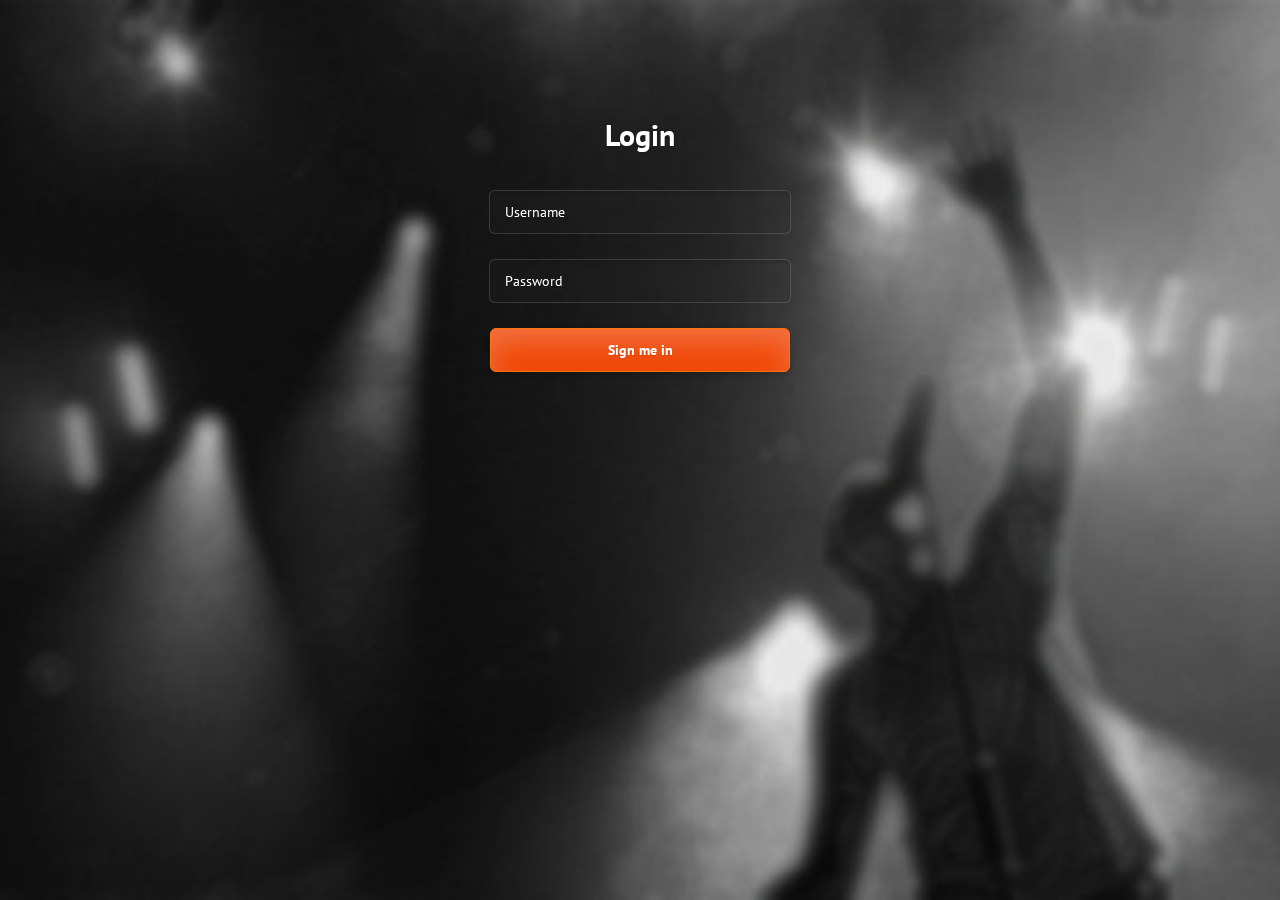
<file: index.html>
<!DOCTYPE html>
<html lang="en" class="no-js">

    <head>

        <meta charset="utf-8">
        <title>Fullscreen Login</title>
        <meta name="viewport" content="width=device-width, initial-scale=1.0">
        <meta name="description" content="">
        <meta name="author" content="">

        <!-- CSS -->
        <link rel='stylesheet' href='http://fonts.googleapis.com/css?family=PT+Sans:400,700'>
        <link rel="stylesheet" href="assets/css/reset.css">
        <link rel="stylesheet" href="assets/css/supersized.css">
        <link rel="stylesheet" href="assets/css/style.css">

        <!-- HTML5 shim, for IE6-8 support of HTML5 elements -->
        <!--[if lt IE 9]>
            <script src="http://html5shim.googlecode.com/svn/trunk/html5.js"></script>
        <![endif]-->

    </head>

    <body>

        <div class="page-container">
            <h1>Login</h1>
            <form action="" method="post">
                <input type="text" name="username" class="username" placeholder="Username">
                <input type="password" name="password" class="password" placeholder="Password">
                <button type="submit">Sign me in</button>
                <div class="error"><span>+</span></div>
            </form>
        </div>

        <!-- Javascript -->
        <script src="assets/js/jquery-1.8.2.min.js"></script>
        <script src="assets/js/supersized.3.2.7.min.js"></script>
        <script src="assets/js/supersized-init.js"></script>
        <script src="assets/js/scripts.js"></script>

    </body>

</html>
</file>
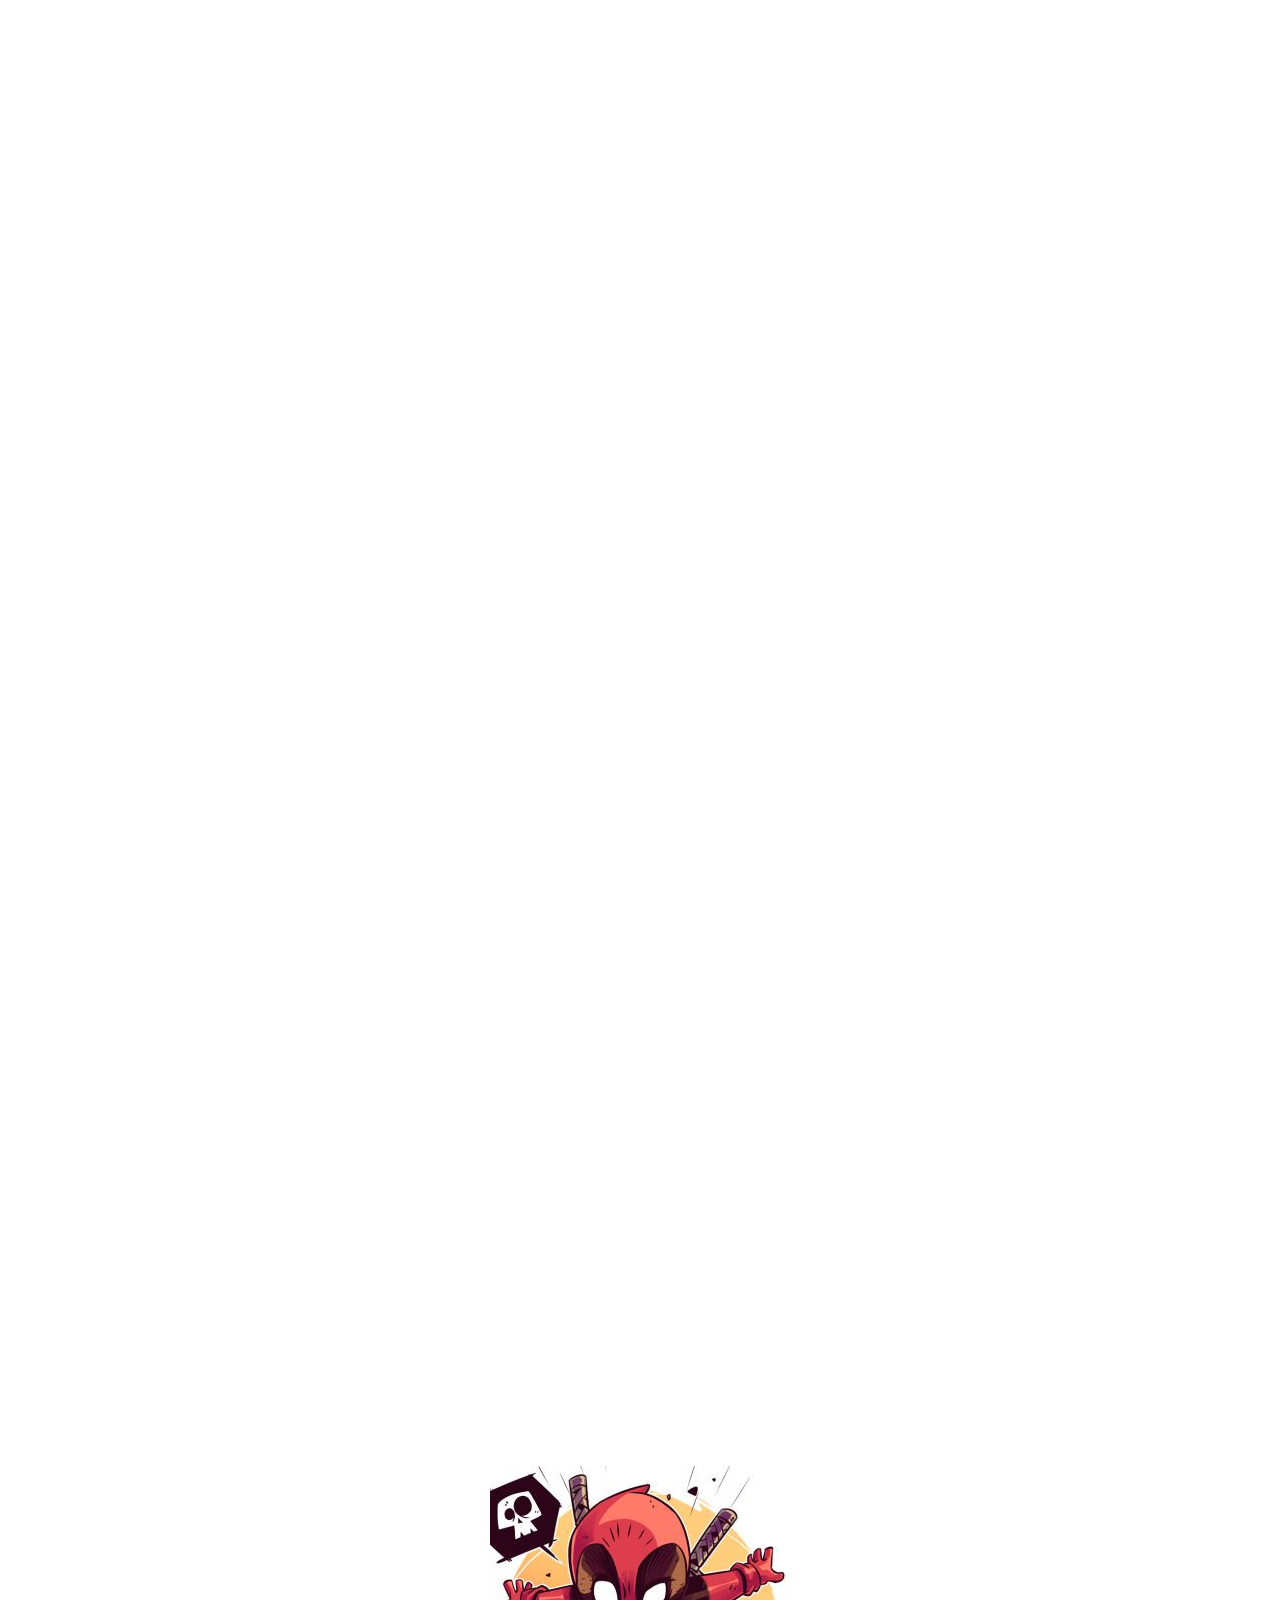
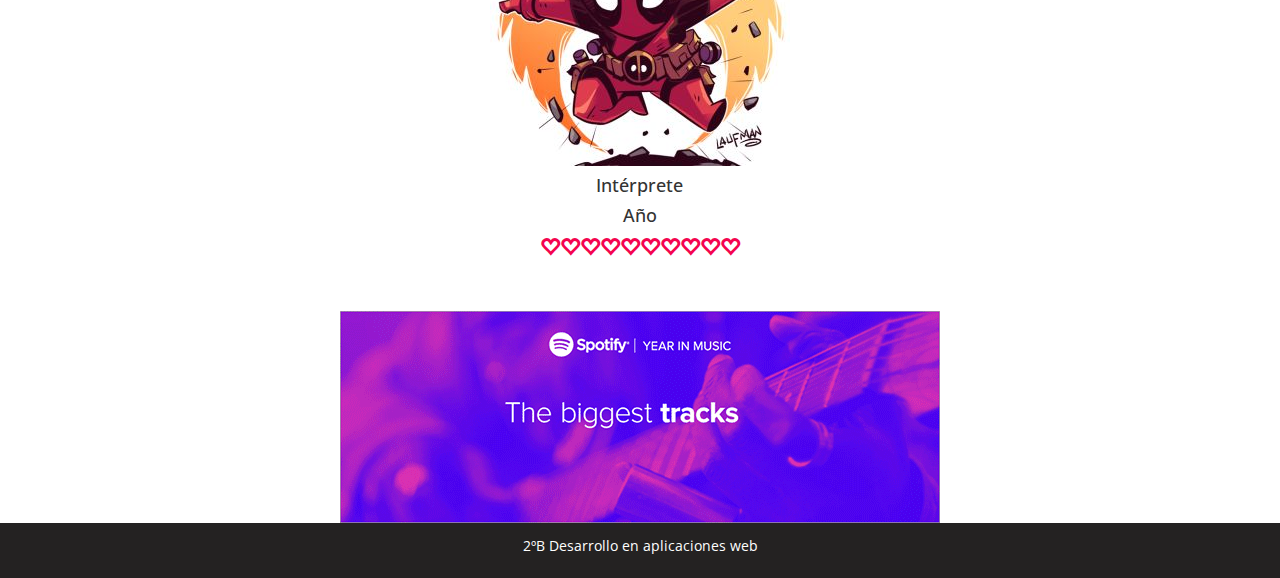
<file: index/index.html>
﻿<!DOCTYPE html>
<html lang="en">
<head>
    <link rel="shortcut icon" href="assets/img/star.ico">
    <meta charset="utf-8" />
    <meta name="viewport" content="width=device-width, initial-scale=1, maximum-scale=1" />
    <meta name="description" content="" />
    <meta name="author" content="" />
    <!--[if IE]>
        <meta http-equiv="X-UA-Compatible" content="IE=edge,chrome=1">
        <![endif]-->
    <title>DiscoStar</title>
    <!--  Bootstrap Style -->
    <link href="assets/css/bootstrap.css" rel="stylesheet" />
    <!--  Font-Awesome Style -->
    <link href="assets/css/font-awesome.min.css" rel="stylesheet" />
    <!--  Animation Style -->
    <link href="assets/css/animate.css" rel="stylesheet" />
    <!--  Pretty Photo Style -->
    <link href="assets/css/prettyPhoto.css" rel="stylesheet" />
    <!--  Google Font Style -->
    <link href='http://fonts.googleapis.com/css?family=Open+Sans' rel='stylesheet' type='text/css' />
    <!--  Custom Style -->
    <link href="assets/css/style.css" rel="stylesheet" />
    <!-- HTML5 shim and Respond.js IE8 support of HTML5 elements and media queries -->
    <!--[if lt IE 9]>
      <script src="https://oss.maxcdn.com/libs/html5shiv/3.7.0/html5shiv.js"></script>
      <script src="https://oss.maxcdn.com/libs/respond.js/1.3.0/respond.min.js"></script>
    <![endif]-->
</head>
<body>
    <div id="pre-div">
        <div id="loader">
        </div>
    </div>
    <!--/. PRELOADER END -->
    <div class="navbar navbar-default navbar-fixed-top move-me ">
    
            
        <div class="container">
            <!--Menús desplegable-->
            <div class="navbar-header">
                
                <!--Navegación-->
                <button type="button" class="navbar-toggle" data-toggle="collapse" data-target=".navbar-collapse">
                    <span class="icon-bar"></span>
                    <span class="icon-bar"></span>
                    <span class="icon-bar"></span>
                </button>
            
            </div>
        </div>
            <!--Lista navegación-->
            <div class="navbar-collapse collapse move-me">
                <ul class="nav navbar-nav navbar-right">
                    <li >
                        <a href="#container">TOP 10</a>
                    </li>
                    <li >
                        <a href="#container2">BÚSQUEDA</a>
                    </li>
                    <li >
                        <a href="#contact">SALIR</a>
                    </li>
                </ul>
            </div>
    </div>

    <!--IMAGEN CABECERA-->
    <div id="port-folio" class="pad-top-botm" ></div>
    <!--./FIN IMAGEN CABECERA-->

    <!--TOP 10-->
    <!--Se crea un div para cada disco-->
    <div id="contact" >
        <div class="container">
            <div class="row text-center">
                <div class="col-lg-8 col-lg-offset-2 col-md-8 col-md-offset-2 col-sm-8 col-sm-offset-2">
                    <h3 data-wow-delay="0.3s" class="wow rollIn animated"><strong>Título de disco</strong></h3>
                </div>
            </div>
            <div class="row pad-top-botm">
                <div class="col-lg-8 col-lg-offset-2 col-md-8 col-md-offset-2 col-sm-8 col-sm-offset-2">
                    <div class="row text-center">
                        <div class="col-lg-8 col-lg-offset-2 col-md-8 col-md-offset-2 col-sm-8 col-sm-offset-2">
                            
                            <img src="assets/img/prueba.jpg">
                            <h4>Intérprete</h4>
                            <h4>Año</h4>
                            <div class="corrazones">
                                <div id="hearts" class="starrr"></div>
                            </div>
                        </div>
                    </div>
                </div>
            </div>
        </div>
    </div>
    <!--./FIN TOP 10-->
    
    <!--INICIO BÚSQUEDA-->
    <div id="contact" >
        <div class="container2">
            <div class="row text-center">
                <div class="col-lg-8 col-lg-offset-2 col-md-8 col-md-offset-2 col-sm-8 col-sm-offset-2">
                    <h2 data-wow-delay="0.3s" class="wow rollIn animated"><strong>¡Busca tu disco! </strong></h2>
                </div>
            </div>
            <div class="row pad-top-botm">
                <div class="col-lg-8 col-lg-offset-2 col-md-8 col-md-offset-2 col-sm-8 col-sm-offset-2">
                    <form>
                        <div class="form-group">
                            <input type="text" class="form-control wow rotateIn animated" data-wow-delay="0.5s" required="required" placeholder="Nombre del disco">
                        </div>
                        <div class="form-group">
                            <input type="text" class="form-control wow rotateIn animated" required="required" data-wow-delay="0.6s" placeholder="Intérprete">
                        </div>
                        <div class="form-group">
                            <input type="number" class="form-control wow rotateIn animated" required="required" data-wow-delay="0.6s" placeholder="Año">
                        </div>
                        <div class="form-group">
                            <button type="submit" class="btn btn-success btn-block btn-lg wow rotateIn animated " data-wow-delay="0.8s">Enviar</button>
                        </div>
                    </form>
                </div>
            </div>
        </div>
    </div>
    <!--./FIN BÚSQUEDA-->

    <!--RESULTADO BÚSQUEDA-->
    <div id="contact" >
        <div class="container">
            <div class="row text-center">
                <div class="col-lg-8 col-lg-offset-2 col-md-8 col-md-offset-2 col-sm-8 col-sm-offset-2">
                    <h3 data-wow-delay="0.3s" class="wow rollIn animated"><strong>Título de disco</strong></h3>
                </div>
            </div>
            <div class="row pad-top-botm">
                <div class="col-lg-8 col-lg-offset-2 col-md-8 col-md-offset-2 col-sm-8 col-sm-offset-2">
                    <div class="row text-center">
                        <div class="col-lg-8 col-lg-offset-2 col-md-8 col-md-offset-2 col-sm-8 col-sm-offset-2">
                            
                            <img src="assets/img/prueba.jpg">
                            <h4>Intérprete</h4>
                            <h4>Año</h4>
                            <div class="corrazones">
                                <div id="hearts" class="starrr"></div>
                            </div>
                        </div>
                    </div>
                </div>
            </div>
        </div>
    </div>

    <!--./FIN RESULTADO BÚSQUEDA-->

    <!--INICIO PUBLICIDAD-->
    <div class="row text-center">
        <div class="col-lg-8 col-lg-offset-2 col-md-8 col-md-offset-2 col-sm-8 col-sm-offset-2">
            <img class="spotify" src="assets/img/spotifygif.gif" usemap="#publi">
            <map name="publi">
                <area shape="RECT" coords="0, 0, 597,211" href="https://www.spotify.com/es/">
            </map>
        </div>
    </div>
    <!--./FIN PUBLICIDAD-->

    <!--INICIO PIE DE PÁGINA-->
    <div id="footser-end">
        <div class="container">
            <div class="row">
                <div class="col-lg-12 col-md-12">
                    <p>2ºB Desarrollo en aplicaciones web</p>
                </div>
            </div>
        </div>
    </div>
    <!--./FIN PIE DE PÁGINA-->

    <!--  Jquery Core Script -->
    <script src="assets/js/jquery-1.10.2.js"></script>
    <!--  Core Bootstrap Script -->
    <script src="assets/js/bootstrap.js"></script>
     <!--  WOW Script -->
    <script src="assets/js/wow.min.js"></script>
    <!--  Scrolling Script -->
    <script src="assets/js/jquery.easing.min.js"></script>
    <!--  PrettyPhoto Script -->
    <script src="assets/js/jquery.prettyPhoto.js"></script>
    <!--  Custom Scripts -->
    <script src="assets/js/custom.js"></script>
</body>
</html>
</file>
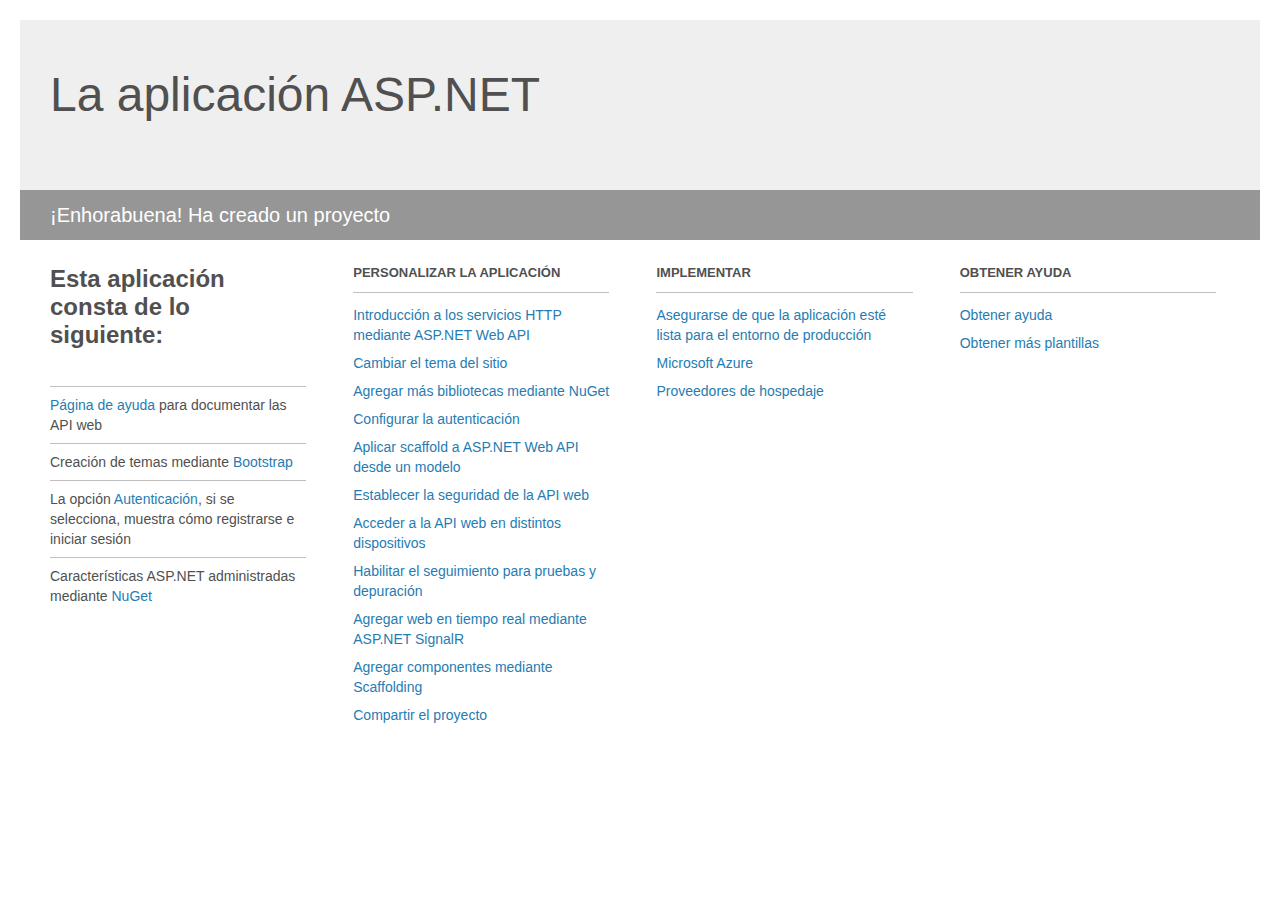
<file: DiscoStar.WebApi/Project_Readme.html>
﻿<!DOCTYPE html>
<html lang="en">
<head>
<meta http-equiv="Content-Type" content="text/html; charset=utf-8"/>
    <meta charset="utf-8" />
    <title>La aplicación ASP.NET</title>
    <style>
        body {
            background: #fff;
            color: #505050;
            font: 14px 'Segoe UI', tahoma, arial, helvetica, sans-serif;
            margin: 20px;
            padding: 0;
        }

        #header {
            background: #efefef;
            padding: 0;
        }

        h1 {
            font-size: 48px;
            font-weight: normal;
            margin: 0;
            padding: 0 30px;
            line-height: 150px;
        }

        p {
            font-size: 20px;
            color: #fff;
            background: #969696;
            padding: 0 30px;
            line-height: 50px;
        }

        #main {
            padding: 5px 30px;
        }

        .section {
            width: 21.7%;
            float: left;
            margin: 0 0 0 4%;
        }

            .section h2 {
                font-size: 13px;
                text-transform: uppercase;
                margin: 0;
                border-bottom: 1px solid silver;
                padding-bottom: 12px;
                margin-bottom: 8px;
            }

            .section.first {
                margin-left: 0;
            }

                .section.first h2 {
                    font-size: 24px;
                    text-transform: none;
                    margin-bottom: 25px;
                    border: none;
                }

                .section.first li {
                    border-top: 1px solid silver;
                    padding: 8px 0;
                }

            .section.last {
                margin-right: 0;
            }

        ul {
            list-style: none;
            padding: 0;
            margin: 0;
            line-height: 20px;
        }

        li {
            padding: 4px 0;
        }

        a {
            color: #267cb2;
            text-decoration: none;
        }

            a:hover {
                text-decoration: underline;
            }
    </style>
</head>
<body>

    <div id="header">
        <h1>La aplicación ASP.NET</h1>
        <p>¡Enhorabuena! Ha creado un proyecto</p>
    </div>

    <div id="main">
        <div class="section first">
            <h2>Esta aplicación consta de lo siguiente:</h2>
            <ul>
                <li><a href="http://go.microsoft.com/fwlink/?LinkID=615543">Página de ayuda</a> para documentar las API web</li>
                <li>Creación de temas mediante <a href="http://go.microsoft.com/fwlink/?LinkID=615519">Bootstrap</a></li>
                <li>La opción <a href="http://go.microsoft.com/fwlink/?LinkID=320957">Autenticación</a>, si se selecciona, muestra cómo registrarse e iniciar sesión</li>
                <li>Características ASP.NET administradas mediante <a href="http://go.microsoft.com/fwlink/?LinkID=320958">NuGet</a></li>
            </ul>
        </div>

        <div class="section">
            <h2>Personalizar la aplicación</h2>
            <ul>
                <li><a href="http://go.microsoft.com/fwlink/?LinkID=320959">Introducción a los servicios HTTP mediante ASP.NET Web API</a></li>
                <li><a href="http://go.microsoft.com/fwlink/?LinkID=320960">Cambiar el tema del sitio</a></li>
                <li><a href="http://go.microsoft.com/fwlink/?LinkID=320961">Agregar más bibliotecas mediante NuGet</a></li>
                <li><a href="http://go.microsoft.com/fwlink/?LinkID=320962">Configurar la autenticación</a></li>
                <li><a href="http://go.microsoft.com/fwlink/?LinkID=320963">Aplicar scaffold a ASP.NET Web API desde un modelo</a></li>
                <li><a href="http://go.microsoft.com/fwlink/?LinkID=615545">Establecer la seguridad de la API web</a></li>
                <li><a href="http://go.microsoft.com/fwlink/?LinkID=615544">Acceder a la API web en distintos dispositivos</a></li>
                <li><a href="http://go.microsoft.com/fwlink/?LinkID=615546">Habilitar el seguimiento para pruebas y depuración</a></li>
                <li><a href="http://go.microsoft.com/fwlink/?LinkID=615530">Agregar web en tiempo real mediante ASP.NET SignalR</a></li>
                <li><a href="http://go.microsoft.com/fwlink/?LinkID=615531">Agregar componentes mediante Scaffolding</a></li>
                <li><a href="http://go.microsoft.com/fwlink/?LinkID=615533">Compartir el proyecto</a></li>
            </ul>
        </div>

        <div class="section">
            <h2>Implementar</h2>
            <ul>
                <li><a href="http://go.microsoft.com/fwlink/?LinkID=615534">Asegurarse de que la aplicación esté lista para el entorno de producción</a></li>
                <li><a href="http://go.microsoft.com/fwlink/?LinkID=615535">Microsoft Azure</a></li>
                <li><a href="http://go.microsoft.com/fwlink/?LinkID=615536">Proveedores de hospedaje</a></li>
            </ul>
        </div>

        <div class="section last">
            <h2>Obtener ayuda</h2>
            <ul>
                <li><a href="http://go.microsoft.com/fwlink/?LinkID=615537">Obtener ayuda</a></li>
                <li><a href="http://go.microsoft.com/fwlink/?LinkID=615538">Obtener más plantillas</a></li>
            </ul>
        </div>
    </div>
</body>
</html>
</file>
<file: assets/css/style.css>
/*
 *
 * Template Name: Fullscreen Login
 * Description: Login Template with Fullscreen Background Slideshow
 * Author: Anli Zaimi
 * Author URI: http://azmind.com
 *
 */


body {
    background: #f8f8f8;
    font-family: 'PT Sans', Helvetica, Arial, sans-serif;
    text-align: center;
    color: #fff;
}

.page-container {
    margin: 120px auto 0 auto;
}

h1 {
    font-size: 30px;
    font-weight: 700;
    text-shadow: 0 1px 4px rgba(0,0,0,.2);
}

form {
    position: relative;
    width: 305px;
    margin: 15px auto 0 auto;
    text-align: center;
}

input {
    width: 270px;
    height: 42px;
    margin-top: 25px;
    padding: 0 15px;
    background: #2d2d2d; /* browsers that don't support rgba */
    background: rgba(45,45,45,.15);
    -moz-border-radius: 6px;
    -webkit-border-radius: 6px;
    border-radius: 6px;
    border: 1px solid #3d3d3d; /* browsers that don't support rgba */
    border: 1px solid rgba(255,255,255,.15);
    -moz-box-shadow: 0 2px 3px 0 rgba(0,0,0,.1) inset;
    -webkit-box-shadow: 0 2px 3px 0 rgba(0,0,0,.1) inset;
    box-shadow: 0 2px 3px 0 rgba(0,0,0,.1) inset;
    font-family: 'PT Sans', Helvetica, Arial, sans-serif;
    font-size: 14px;
    color: #fff;
    text-shadow: 0 1px 2px rgba(0,0,0,.1);
    -o-transition: all .2s;
    -moz-transition: all .2s;
    -webkit-transition: all .2s;
    -ms-transition: all .2s;
}

input:-moz-placeholder { color: #fff; }
input:-ms-input-placeholder { color: #fff; }
input::-webkit-input-placeholder { color: #fff; }

input:focus {
    outline: none;
    -moz-box-shadow:
        0 2px 3px 0 rgba(0,0,0,.1) inset,
        0 2px 7px 0 rgba(0,0,0,.2);
    -webkit-box-shadow:
        0 2px 3px 0 rgba(0,0,0,.1) inset,
        0 2px 7px 0 rgba(0,0,0,.2);
    box-shadow:
        0 2px 3px 0 rgba(0,0,0,.1) inset,
        0 2px 7px 0 rgba(0,0,0,.2);
}

button {
    cursor: pointer;
    width: 300px;
    height: 44px;
    margin-top: 25px;
    padding: 0;
    background: #ef4300;
    -moz-border-radius: 6px;
    -webkit-border-radius: 6px;
    border-radius: 6px;
    border: 1px solid #ff730e;
    -moz-box-shadow:
        0 15px 30px 0 rgba(255,255,255,.25) inset,
        0 2px 7px 0 rgba(0,0,0,.2);
    -webkit-box-shadow:
        0 15px 30px 0 rgba(255,255,255,.25) inset,
        0 2px 7px 0 rgba(0,0,0,.2);
    box-shadow:
        0 15px 30px 0 rgba(255,255,255,.25) inset,
        0 2px 7px 0 rgba(0,0,0,.2);
    font-family: 'PT Sans', Helvetica, Arial, sans-serif;
    font-size: 14px;
    font-weight: 700;
    color: #fff;
    text-shadow: 0 1px 2px rgba(0,0,0,.1);
    -o-transition: all .2s;
    -moz-transition: all .2s;
    -webkit-transition: all .2s;
    -ms-transition: all .2s;
}

button:hover {
    -moz-box-shadow:
        0 15px 30px 0 rgba(255,255,255,.15) inset,
        0 2px 7px 0 rgba(0,0,0,.2);
    -webkit-box-shadow:
        0 15px 30px 0 rgba(255,255,255,.15) inset,
        0 2px 7px 0 rgba(0,0,0,.2);
    box-shadow:
        0 15px 30px 0 rgba(255,255,255,.15) inset,
        0 2px 7px 0 rgba(0,0,0,.2);
}

button:active {
    -moz-box-shadow:
        0 15px 30px 0 rgba(255,255,255,.15) inset,
        0 2px 7px 0 rgba(0,0,0,.2);
    -webkit-box-shadow:
        0 15px 30px 0 rgba(255,255,255,.15) inset,
        0 2px 7px 0 rgba(0,0,0,.2);
    box-shadow:        
        0 5px 8px 0 rgba(0,0,0,.1) inset,
        0 1px 4px 0 rgba(0,0,0,.1);

    border: 0px solid #ef4300;
}

.error {
    display: none;
    position: absolute;
    top: 27px;
    right: -55px;
    width: 40px;
    height: 40px;
    background: #2d2d2d; /* browsers that don't support rgba */
    background: rgba(45,45,45,.25);
    -moz-border-radius: 8px;
    -webkit-border-radius: 8px;
    border-radius: 8px;
}

.error span {
    display: inline-block;
    margin-left: 2px;
    font-size: 40px;
    font-weight: 700;
    line-height: 40px;
    text-shadow: 0 1px 2px rgba(0,0,0,.1);
    -o-transform: rotate(45deg);
    -moz-transform: rotate(45deg);
    -webkit-transform: rotate(45deg);
    -ms-transform: rotate(45deg);

}

.connect {
    width: 305px;
    margin: 35px auto 0 auto;
    font-size: 18px;
    font-weight: 700;
    text-shadow: 0 1px 3px rgba(0,0,0,.2);
}

.connect a {
    display: inline-block;
    width: 32px;
    height: 35px;
    margin-top: 15px;
    -o-transition: all .2s;
    -moz-transition: all .2s;
    -webkit-transition: all .2s;
    -ms-transition: all .2s;
}

.connect a.facebook { background: url(../img/facebook.png) center center no-repeat; }
.connect a.twitter { background: url(../img/twitter.png) center center no-repeat; }

.connect a:hover { background-position: center bottom; }
</file>
<file: index/assets/css/prettyPhoto.css>
div.pp_default .pp_top,div.pp_default .pp_top .pp_middle,div.pp_default .pp_top .pp_left,div.pp_default .pp_top .pp_right,div.pp_default .pp_bottom,div.pp_default .pp_bottom .pp_left,div.pp_default .pp_bottom .pp_middle,div.pp_default .pp_bottom .pp_right{height:13px}
div.pp_default .pp_top .pp_left{background:url(../img/prettyPhoto/default/sprite.png) -78px -93px no-repeat}
div.pp_default .pp_top .pp_middle{background:url(../img/prettyPhoto/default/sprite_x.png) top left repeat-x}
div.pp_default .pp_top .pp_right{background:url(../img/prettyPhoto/default/sprite.png) -112px -93px no-repeat}
div.pp_default .pp_content .ppt{color:#f8f8f8}
div.pp_default .pp_content_container .pp_left{background:url(../img/prettyPhoto/default/sprite_y.png) -7px 0 repeat-y;padding-left:13px}
div.pp_default .pp_content_container .pp_right{background:url(../img/prettyPhoto/default/sprite_y.png) top right repeat-y;padding-right:13px}
div.pp_default .pp_next:hover{background:url(../img/prettyPhoto/default/sprite_next.png) center right no-repeat;cursor:pointer}
div.pp_default .pp_previous:hover{background:url(../img/prettyPhoto/default/sprite_prev.png) center left no-repeat;cursor:pointer}
div.pp_default .pp_expand{background:url(../img/prettyPhoto/default/sprite.png) 0 -29px no-repeat;cursor:pointer;width:28px;height:28px}
div.pp_default .pp_expand:hover{background:url(../img/prettyPhoto/default/sprite.png) 0 -56px no-repeat;cursor:pointer}
div.pp_default .pp_contract{background:url(../img/prettyPhoto/default/sprite.png) 0 -84px no-repeat;cursor:pointer;width:28px;height:28px}
div.pp_default .pp_contract:hover{background:url(../img/prettyPhoto/default/sprite.png) 0 -113px no-repeat;cursor:pointer}
div.pp_default .pp_close{width:30px;height:30px;background:url(../img/prettyPhoto/default/sprite.png) 2px 1px no-repeat;cursor:pointer}
div.pp_default .pp_gallery ul li a{background:url(../img/prettyPhoto/default/default_thumb.png) center center #f8f8f8;border:1px solid #aaa}
div.pp_default .pp_social{margin-top:7px}
div.pp_default .pp_gallery a.pp_arrow_previous,div.pp_default .pp_gallery a.pp_arrow_next{position:static;left:auto}
div.pp_default .pp_nav .pp_play,div.pp_default .pp_nav .pp_pause{background:url(../img/prettyPhoto/default/sprite.png) -51px 1px no-repeat;height:30px;width:30px}
div.pp_default .pp_nav .pp_pause{background-position:-51px -29px}
div.pp_default a.pp_arrow_previous,div.pp_default a.pp_arrow_next{background:url(../img/prettyPhoto/default/sprite.png) -31px -3px no-repeat;height:20px;width:20px;margin:4px 0 0}
div.pp_default a.pp_arrow_next{left:52px;background-position:-82px -3px}
div.pp_default .pp_content_container .pp_details{margin-top:5px}
div.pp_default .pp_nav{clear:none;height:30px;width:110px;position:relative}
div.pp_default .pp_nav .currentTextHolder{font-family:Georgia;font-style:italic;color:#999;font-size:11px;left:75px;line-height:25px;position:absolute;top:2px;margin:0;padding:0 0 0 10px}
div.pp_default .pp_close:hover,div.pp_default .pp_nav .pp_play:hover,div.pp_default .pp_nav .pp_pause:hover,div.pp_default .pp_arrow_next:hover,div.pp_default .pp_arrow_previous:hover{opacity:0.7}
div.pp_default .pp_description{font-size:11px;font-weight:700;line-height:14px;margin:5px 50px 5px 0}
div.pp_default .pp_bottom .pp_left{background:url(../img/prettyPhoto/default/sprite.png) -78px -127px no-repeat}
div.pp_default .pp_bottom .pp_middle{background:url(../img/prettyPhoto/default/sprite_x.png) bottom left repeat-x}
div.pp_default .pp_bottom .pp_right{background:url(../img/prettyPhoto/default/sprite.png) -112px -127px no-repeat}
div.pp_default .pp_loaderIcon{background:url(../img/prettyPhoto/default/loader.gif) center center no-repeat}
div.light_rounded .pp_top .pp_left{background:url(../img/prettyPhoto/light_rounded/sprite.png) -88px -53px no-repeat}
div.light_rounded .pp_top .pp_right{background:url(../img/prettyPhoto/light_rounded/sprite.png) -110px -53px no-repeat}
div.light_rounded .pp_next:hover{background:url(../img/prettyPhoto/light_rounded/btnNext.png) center right no-repeat;cursor:pointer}
div.light_rounded .pp_previous:hover{background:url(../img/prettyPhoto/light_rounded/btnPrevious.png) center left no-repeat;cursor:pointer}
div.light_rounded .pp_expand{background:url(../img/prettyPhoto/light_rounded/sprite.png) -31px -26px no-repeat;cursor:pointer}
div.light_rounded .pp_expand:hover{background:url(../img/prettyPhoto/light_rounded/sprite.png) -31px -47px no-repeat;cursor:pointer}
div.light_rounded .pp_contract{background:url(../img/prettyPhoto/light_rounded/sprite.png) 0 -26px no-repeat;cursor:pointer}
div.light_rounded .pp_contract:hover{background:url(../img/prettyPhoto/light_rounded/sprite.png) 0 -47px no-repeat;cursor:pointer}
div.light_rounded .pp_close{width:75px;height:22px;background:url(../img/prettyPhoto/light_rounded/sprite.png) -1px -1px no-repeat;cursor:pointer}
div.light_rounded .pp_nav .pp_play{background:url(../img/prettyPhoto/light_rounded/sprite.png) -1px -100px no-repeat;height:15px;width:14px}
div.light_rounded .pp_nav .pp_pause{background:url(../img/prettyPhoto/light_rounded/sprite.png) -24px -100px no-repeat;height:15px;width:14px}
div.light_rounded .pp_arrow_previous{background:url(../img/prettyPhoto/light_rounded/sprite.png) 0 -71px no-repeat}
div.light_rounded .pp_arrow_next{background:url(../img/prettyPhoto/light_rounded/sprite.png) -22px -71px no-repeat}
div.light_rounded .pp_bottom .pp_left{background:url(../img/prettyPhoto/light_rounded/sprite.png) -88px -80px no-repeat}
div.light_rounded .pp_bottom .pp_right{background:url(../img/prettyPhoto/light_rounded/sprite.png) -110px -80px no-repeat}
div.dark_rounded .pp_top .pp_left{background:url(../img/prettyPhoto/dark_rounded/sprite.png) -88px -53px no-repeat}
div.dark_rounded .pp_top .pp_right{background:url(../img/prettyPhoto/dark_rounded/sprite.png) -110px -53px no-repeat}
div.dark_rounded .pp_content_container .pp_left{background:url(../img/prettyPhoto/dark_rounded/contentPattern.png) top left repeat-y}
div.dark_rounded .pp_content_container .pp_right{background:url(../img/prettyPhoto/dark_rounded/contentPattern.png) top right repeat-y}
div.dark_rounded .pp_next:hover{background:url(../img/prettyPhoto/dark_rounded/btnNext.png) center right no-repeat;cursor:pointer}
div.dark_rounded .pp_previous:hover{background:url(../img/prettyPhoto/dark_rounded/btnPrevious.png) center left no-repeat;cursor:pointer}
div.dark_rounded .pp_expand{background:url(../img/prettyPhoto/dark_rounded/sprite.png) -31px -26px no-repeat;cursor:pointer}
div.dark_rounded .pp_expand:hover{background:url(../img/prettyPhoto/dark_rounded/sprite.png) -31px -47px no-repeat;cursor:pointer}
div.dark_rounded .pp_contract{background:url(../img/prettyPhoto/dark_rounded/sprite.png) 0 -26px no-repeat;cursor:pointer}
div.dark_rounded .pp_contract:hover{background:url(../img/prettyPhoto/dark_rounded/sprite.png) 0 -47px no-repeat;cursor:pointer}
div.dark_rounded .pp_close{width:75px;height:22px;background:url(../img/prettyPhoto/dark_rounded/sprite.png) -1px -1px no-repeat;cursor:pointer}
div.dark_rounded .pp_description{margin-right:85px;color:#fff}
div.dark_rounded .pp_nav .pp_play{background:url(../img/prettyPhoto/dark_rounded/sprite.png) -1px -100px no-repeat;height:15px;width:14px}
div.dark_rounded .pp_nav .pp_pause{background:url(../img/prettyPhoto/dark_rounded/sprite.png) -24px -100px no-repeat;height:15px;width:14px}
div.dark_rounded .pp_arrow_previous{background:url(../img/prettyPhoto/dark_rounded/sprite.png) 0 -71px no-repeat}
div.dark_rounded .pp_arrow_next{background:url(../img/prettyPhoto/dark_rounded/sprite.png) -22px -71px no-repeat}
div.dark_rounded .pp_bottom .pp_left{background:url(../img/prettyPhoto/dark_rounded/sprite.png) -88px -80px no-repeat}
div.dark_rounded .pp_bottom .pp_right{background:url(../img/prettyPhoto/dark_rounded/sprite.png) -110px -80px no-repeat}
div.dark_rounded .pp_loaderIcon{background:url(../img/prettyPhoto/dark_rounded/loader.gif) center center no-repeat}
div.dark_square .pp_left,div.dark_square .pp_middle,div.dark_square .pp_right,div.dark_square .pp_content{background:#000}
div.dark_square .pp_description{color:#fff;margin:0 85px 0 0}
div.dark_square .pp_loaderIcon{background:url(../img/prettyPhoto/dark_square/loader.gif) center center no-repeat}
div.dark_square .pp_expand{background:url(../img/prettyPhoto/dark_square/sprite.png) -31px -26px no-repeat;cursor:pointer}
div.dark_square .pp_expand:hover{background:url(../img/prettyPhoto/dark_square/sprite.png) -31px -47px no-repeat;cursor:pointer}
div.dark_square .pp_contract{background:url(../img/prettyPhoto/dark_square/sprite.png) 0 -26px no-repeat;cursor:pointer}
div.dark_square .pp_contract:hover{background:url(../img/prettyPhoto/dark_square/sprite.png) 0 -47px no-repeat;cursor:pointer}
div.dark_square .pp_close{width:75px;height:22px;background:url(../img/prettyPhoto/dark_square/sprite.png) -1px -1px no-repeat;cursor:pointer}
div.dark_square .pp_nav{clear:none}
div.dark_square .pp_nav .pp_play{background:url(../img/prettyPhoto/dark_square/sprite.png) -1px -100px no-repeat;height:15px;width:14px}
div.dark_square .pp_nav .pp_pause{background:url(../img/prettyPhoto/dark_square/sprite.png) -24px -100px no-repeat;height:15px;width:14px}
div.dark_square .pp_arrow_previous{background:url(../img/prettyPhoto/dark_square/sprite.png) 0 -71px no-repeat}
div.dark_square .pp_arrow_next{background:url(../img/prettyPhoto/dark_square/sprite.png) -22px -71px no-repeat}
div.dark_square .pp_next:hover{background:url(../img/prettyPhoto/dark_square/btnNext.png) center right no-repeat;cursor:pointer}
div.dark_square .pp_previous:hover{background:url(../img/prettyPhoto/dark_square/btnPrevious.png) center left no-repeat;cursor:pointer}
div.light_square .pp_expand{background:url(../img/prettyPhoto/light_square/sprite.png) -31px -26px no-repeat;cursor:pointer}
div.light_square .pp_expand:hover{background:url(../img/prettyPhoto/light_square/sprite.png) -31px -47px no-repeat;cursor:pointer}
div.light_square .pp_contract{background:url(../img/prettyPhoto/light_square/sprite.png) 0 -26px no-repeat;cursor:pointer}
div.light_square .pp_contract:hover{background:url(../img/prettyPhoto/light_square/sprite.png) 0 -47px no-repeat;cursor:pointer}
div.light_square .pp_close{width:75px;height:22px;background:url(../img/prettyPhoto/light_square/sprite.png) -1px -1px no-repeat;cursor:pointer}
div.light_square .pp_nav .pp_play{background:url(../img/prettyPhoto/light_square/sprite.png) -1px -100px no-repeat;height:15px;width:14px}
div.light_square .pp_nav .pp_pause{background:url(../img/prettyPhoto/light_square/sprite.png) -24px -100px no-repeat;height:15px;width:14px}
div.light_square .pp_arrow_previous{background:url(../img/prettyPhoto/light_square/sprite.png) 0 -71px no-repeat}
div.light_square .pp_arrow_next{background:url(../img/prettyPhoto/light_square/sprite.png) -22px -71px no-repeat}
div.light_square .pp_next:hover{background:url(../img/prettyPhoto/light_square/btnNext.png) center right no-repeat;cursor:pointer}
div.light_square .pp_previous:hover{background:url(../img/prettyPhoto/light_square/btnPrevious.png) center left no-repeat;cursor:pointer}
div.facebook .pp_top .pp_left{background:url(../img/prettyPhoto/facebook/sprite.png) -88px -53px no-repeat}
div.facebook .pp_top .pp_middle{background:url(../img/prettyPhoto/facebook/contentPatternTop.png) top left repeat-x}
div.facebook .pp_top .pp_right{background:url(../img/prettyPhoto/facebook/sprite.png) -110px -53px no-repeat}
div.facebook .pp_content_container .pp_left{background:url(../img/prettyPhoto/facebook/contentPatternLeft.png) top left repeat-y}
div.facebook .pp_content_container .pp_right{background:url(../img/prettyPhoto/facebook/contentPatternRight.png) top right repeat-y}
div.facebook .pp_expand{background:url(../img/prettyPhoto/facebook/sprite.png) -31px -26px no-repeat;cursor:pointer}
div.facebook .pp_expand:hover{background:url(../img/prettyPhoto/facebook/sprite.png) -31px -47px no-repeat;cursor:pointer}
div.facebook .pp_contract{background:url(../img/prettyPhoto/facebook/sprite.png) 0 -26px no-repeat;cursor:pointer}
div.facebook .pp_contract:hover{background:url(../img/prettyPhoto/facebook/sprite.png) 0 -47px no-repeat;cursor:pointer}
div.facebook .pp_close{width:22px;height:22px;background:url(../img/prettyPhoto/facebook/sprite.png) -1px -1px no-repeat;cursor:pointer}
div.facebook .pp_description{margin:0 37px 0 0}
div.facebook .pp_loaderIcon{background:url(../img/prettyPhoto/facebook/loader.gif) center center no-repeat}
div.facebook .pp_arrow_previous{background:url(../img/prettyPhoto/facebook/sprite.png) 0 -71px no-repeat;height:22px;margin-top:0;width:22px}
div.facebook .pp_arrow_previous.disabled{background-position:0 -96px;cursor:default}
div.facebook .pp_arrow_next{background:url(../img/prettyPhoto/facebook/sprite.png) -32px -71px no-repeat;height:22px;margin-top:0;width:22px}
div.facebook .pp_arrow_next.disabled{background-position:-32px -96px;cursor:default}
div.facebook .pp_nav{margin-top:0}
div.facebook .pp_nav p{font-size:15px;padding:0 3px 0 4px}
div.facebook .pp_nav .pp_play{background:url(../img/prettyPhoto/facebook/sprite.png) -1px -123px no-repeat;height:22px;width:22px}
div.facebook .pp_nav .pp_pause{background:url(../img/prettyPhoto/facebook/sprite.png) -32px -123px no-repeat;height:22px;width:22px}
div.facebook .pp_next:hover{background:url(../img/prettyPhoto/facebook/btnNext.png) center right no-repeat;cursor:pointer}
div.facebook .pp_previous:hover{background:url(../img/prettyPhoto/facebook/btnPrevious.png) center left no-repeat;cursor:pointer}
div.facebook .pp_bottom .pp_left{background:url(../img/prettyPhoto/facebook/sprite.png) -88px -80px no-repeat}
div.facebook .pp_bottom .pp_middle{background:url(../img/prettyPhoto/facebook/contentPatternBottom.png) top left repeat-x}
div.facebook .pp_bottom .pp_right{background:url(../img/prettyPhoto/facebook/sprite.png) -110px -80px no-repeat}
div.pp_pic_holder a:focus{outline:none}
div.pp_overlay{background:#000;display:none;left:0;position:absolute;top:0;width:100%;z-index:9500}
div.pp_pic_holder{display:none;position:absolute;width:100px;z-index:10000}
.pp_content{height:40px;min-width:40px}
* html .pp_content{width:40px}
.pp_content_container{position:relative;text-align:left;width:100%}
.pp_content_container .pp_left{padding-left:20px}
.pp_content_container .pp_right{padding-right:20px}
.pp_content_container .pp_details{float:left;margin:10px 0 2px}
.pp_description{display:none;margin:0}
.pp_social{float:left;margin:0}
.pp_social .facebook{float:left;margin-left:5px;width:55px;overflow:hidden}
.pp_social .twitter{float:left}
.pp_nav{clear:right;float:left;margin:3px 10px 0 0}
.pp_nav p{float:left;white-space:nowrap;margin:2px 4px}
.pp_nav .pp_play,.pp_nav .pp_pause{float:left;margin-right:4px;text-indent:-10000px}
a.pp_arrow_previous,a.pp_arrow_next{display:block;float:left;height:15px;margin-top:3px;overflow:hidden;text-indent:-10000px;width:14px}
.pp_hoverContainer{position:absolute;top:0;width:100%;z-index:2000}
.pp_gallery{display:none;left:50%;margin-top:-50px;position:absolute;z-index:10000}
.pp_gallery div{float:left;overflow:hidden;position:relative}
.pp_gallery ul{float:left;height:35px;position:relative;white-space:nowrap;margin:0 0 0 5px;padding:0}
.pp_gallery ul a{border:1px rgba(0,0,0,0.5) solid;display:block;float:left;height:33px;overflow:hidden}
.pp_gallery ul a img{border:0}
.pp_gallery li{display:block;float:left;margin:0 5px 0 0;padding:0}
.pp_gallery li.default a{background:url(../img/prettyPhoto/facebook/default_thumbnail.gif) 0 0 no-repeat;display:block;height:33px;width:50px}
.pp_gallery .pp_arrow_previous,.pp_gallery .pp_arrow_next{margin-top:7px!important}
a.pp_next{background:url(../img/prettyPhoto/light_rounded/btnNext.png) 10000px 10000px no-repeat;display:block;float:right;height:100%;text-indent:-10000px;width:49%}
a.pp_previous{background:url(../img/prettyPhoto/light_rounded/btnNext.png) 10000px 10000px no-repeat;display:block;float:left;height:100%;text-indent:-10000px;width:49%}
a.pp_expand,a.pp_contract{cursor:pointer;display:none;height:20px;position:absolute;right:30px;text-indent:-10000px;top:10px;width:20px;z-index:20000}
a.pp_close{position:absolute;right:0;top:0;display:block;line-height:22px;text-indent:-10000px}
.pp_loaderIcon{display:block;height:24px;left:50%;position:absolute;top:50%;width:24px;margin:-12px 0 0 -12px}
#pp_full_res{line-height:1!important}
#pp_full_res .pp_inline{text-align:left}
#pp_full_res .pp_inline p{margin:0 0 15px}
div.ppt{color:#fff;display:none;font-size:17px;z-index:9999;margin:0 0 5px 15px}
div.pp_default .pp_content,div.light_rounded .pp_content{background-color:#fff}
div.pp_default #pp_full_res .pp_inline,div.light_rounded .pp_content .ppt,div.light_rounded #pp_full_res .pp_inline,div.light_square .pp_content .ppt,div.light_square #pp_full_res .pp_inline,div.facebook .pp_content .ppt,div.facebook #pp_full_res .pp_inline{color:#000}
div.pp_default .pp_gallery ul li a:hover,div.pp_default .pp_gallery ul li.selected a,.pp_gallery ul a:hover,.pp_gallery li.selected a{border-color:#fff}
div.pp_default .pp_details,div.light_rounded .pp_details,div.dark_rounded .pp_details,div.dark_square .pp_details,div.light_square .pp_details,div.facebook .pp_details{position:relative}
div.light_rounded .pp_top .pp_middle,div.light_rounded .pp_content_container .pp_left,div.light_rounded .pp_content_container .pp_right,div.light_rounded .pp_bottom .pp_middle,div.light_square .pp_left,div.light_square .pp_middle,div.light_square .pp_right,div.light_square .pp_content,div.facebook .pp_content{background:#fff}
div.light_rounded .pp_description,div.light_square .pp_description{margin-right:85px}
div.light_rounded .pp_gallery a.pp_arrow_previous,div.light_rounded .pp_gallery a.pp_arrow_next,div.dark_rounded .pp_gallery a.pp_arrow_previous,div.dark_rounded .pp_gallery a.pp_arrow_next,div.dark_square .pp_gallery a.pp_arrow_previous,div.dark_square .pp_gallery a.pp_arrow_next,div.light_square .pp_gallery a.pp_arrow_previous,div.light_square .pp_gallery a.pp_arrow_next{margin-top:12px!important}
div.light_rounded .pp_arrow_previous.disabled,div.dark_rounded .pp_arrow_previous.disabled,div.dark_square .pp_arrow_previous.disabled,div.light_square .pp_arrow_previous.disabled{background-position:0 -87px;cursor:default}
div.light_rounded .pp_arrow_next.disabled,div.dark_rounded .pp_arrow_next.disabled,div.dark_square .pp_arrow_next.disabled,div.light_square .pp_arrow_next.disabled{background-position:-22px -87px;cursor:default}
div.light_rounded .pp_loaderIcon,div.light_square .pp_loaderIcon{background:url(../img/prettyPhoto/light_rounded/loader.gif) center center no-repeat}
div.dark_rounded .pp_top .pp_middle,div.dark_rounded .pp_content,div.dark_rounded .pp_bottom .pp_middle{background:url(../img/prettyPhoto/dark_rounded/contentPattern.png) top left repeat}
div.dark_rounded .currentTextHolder,div.dark_square .currentTextHolder{color:#c4c4c4}
div.dark_rounded #pp_full_res .pp_inline,div.dark_square #pp_full_res .pp_inline{color:#fff}
.pp_top,.pp_bottom{height:20px;position:relative}
* html .pp_top,* html .pp_bottom{padding:0 20px}
.pp_top .pp_left,.pp_bottom .pp_left{height:20px;left:0;position:absolute;width:20px}
.pp_top .pp_middle,.pp_bottom .pp_middle{height:20px;left:20px;position:absolute;right:20px}
* html .pp_top .pp_middle,* html .pp_bottom .pp_middle{left:0;position:static}
.pp_top .pp_right,.pp_bottom .pp_right{height:20px;left:auto;position:absolute;right:0;top:0;width:20px}
.pp_fade,.pp_gallery li.default a img{display:none}
</file>
<file: index/assets/css/style.css>
﻿/*=====================================
   GENERAL STYLE SECTION
    ===================================*/
body 
{
  font-family: 'Open Sans', sans-serif;
  font-size:14px;
  line-height:25px;
}

.text-center 
{
  text-align:center;
}

.sub-head 
{
  padding-bottom:50px;
  display:block;
}

.pad-top-botm 
{
  padding-top:50px;
  padding-bottom:50px;
}

 /*=====================================
  PRELOADER STYLES 
    ===================================*/
#pre-div 
{
  background-color: #fff;
  bottom: 0;
  height: 100%;
  left: 0;
  position: fixed;
  right: 0;
  top: 0;
  z-index: 10000;
}

#loader 
{
  background-image: url("../img/loader.gif");
  background-position: center center;
  background-repeat: no-repeat;
  height: 200px;
  left: 50%;
  margin: -100px 0 0 -100px;
  position: absolute;
  top: 50%;
  width: 200px;
}

/*=====================================
   NAV BAR STYLE SECTION
    ===================================*/
.navbar-toggle-img
{
  height: 20px;
  width: 20px;
  padding-top: 0;
  padding-bottom: 0;
}
#navbar-flag
{
  margin-left: 4%;
  float: left
}
/*Menu border Color*/
.navbar-default 
{
  border-color: #242222;
  background-color: #242222;
}
/*Menú de navegación desplegable*/
.navbar-collapse
{
  text-align: right;
}
/*top-menu links color*/
.navbar-default .navbar-nav > li > a 
{
  color: #FFF;
}
/*top-menu links color hover*/
.navbar-default .navbar-nav > li > a:hover 
{
  color: #4d4d4d;
}
/*top-menu links & margin*/    
.navbar-nav > li > a 
{
  margin: 5px 0px 5px 0px;
}

/*=====================================
 HOME
    ===================================*/

input {color: black}
#home
{
  background: url(../img/head.jpg) no-repeat center center;
  padding: 0;
  -webkit-background-size: cover;
  background-size: cover;
}

#home h1 
{
  padding:150px 20px 20px 0px;
  color:#8cd0e2;
  font-size:40px;
  font-weight:900;
}

#home .head-text span >i 
{
  margin-right: 10px; 
  color: #8cd0e2;
}

#home p 
{
  padding:10px 20px 20px 20px;
  color:#fff;
  font-size:16px;
  line-height:20px;
  font-weight:800;       
  text-align:center;
}

#home .overlay 
{
  background:url(../img/overlays/06.png);        
  min-height:700px;
}

.div-trans 
{
  padding-top: 5px;
  background-color: rgba(0, 0, 0, 0.5);
  min-height: 330px;
  margin-top: 150px;
  color: #fff;
  -webkit-border-radius: 5px;
  -moz-border-radius: 5px;
  border-radius: 5px;
  margin-bottom: 30px;
}

.div-trans i 
{
  margin-left: 10px; 
  margin-right: 10px; 
  color: #8cd0e2;
}

.div-trans span 
{
  color: #8cd0e2;
}

.div-trans button 
{
  background-color: #8cd0e2;
}

#home .form-control 
{
  background-color:transparent;
}



/*=====================================
  RESULTS STYLES 
    ===================================*/
.donars-section 
{
  background: url(../img/donars.jpg) no-repeat center center;
  padding: 0;
  -webkit-background-size: cover;
  background-size: cover;
  color:#fff;
}

.slide-custom 
{
  min-height:200px;
  padding:100px 20px 100px 20px;
  line-height:30px;
}

.donars-section h4 
{
  line-height:40px;
}

 .donars-section h4 i
{
  padding:5px;
}
 
/*==========================================
   PORTFOLIO STYLES
    =====================================================*/
table 
{
  font-family: arial, sans-serif;
  border-collapse: collapse;
  width: 100%;
}

td, th 
{
  border: 1px solid #eff1f2;
  text-align: left;
  padding: 10px;
}

tr:nth-child(even) 
{
  background-color: #eff1f2;
}

#port-folio 
{
  padding-top: 80px; 
  padding-bottom: 100px; 
  background-color: #efefef; 
  background: url(../img/port.jpg) no-repeat center center;

  -webkit-background-size: cover;
  background-size: cover;
}

.overlay a,overlay a:hover
{
  color:#fff;
  text-decoration:none;
}

#port-folio .overlay p > span 
{
  display:block;
  padding-bottom:20px;
}

/*==========================================
   CONTACT STYLES
    =====================================================*/
#contact 
{
  padding-top:80px;
  background-color: white;
}

#contact .form-control 
{
  background-color:transparent;
  height:40px;
}

#contact  .div-trans button 
{
  background-color: #159238;
}

/*==========================================
   FOOTER STYLES
    =====================================================*/

#footser-end 
{
  text-align:center;
  background-color:#242222; 
  color:#fff;
  padding:10px;
}




#hearts { font-size: 20px; color: #F4044F;}
#hearts-existing { color: #87bad7;}
</file>
<file: assets/css/supersized.css>
/*

	Supersized - Fullscreen Slideshow jQuery Plugin
	Version : 3.2.7
	Site	: www.buildinternet.com/project/supersized
	
	Author	: Sam Dunn
	Company : One Mighty Roar (www.onemightyroar.com)
	License : MIT License / GPL License
	
*/

* { margin:0; padding:0; }
body { background:#111; height:100%; }
	img { border:none; }
	
	#supersized-loader { position:absolute; top:50%; left:50%; z-index:0; width:60px; height:60px; margin:-30px 0 0 -30px; text-indent:-999em; background:url(../img/progress.gif) no-repeat center center;}
	
	#supersized {  display:block; position:fixed; left:0; top:0; overflow:hidden; z-index:-999; height:100%; width:100%; }
		#supersized img { width:auto; height:auto; position:relative; display:none; outline:none; border:none; }
			#supersized.speed img { -ms-interpolation-mode:nearest-neighbor; image-rendering: -moz-crisp-edges; }	/*Speed*/
			#supersized.quality img { -ms-interpolation-mode:bicubic; image-rendering: optimizeQuality; }			/*Quality*/
		
		#supersized li { display:block; list-style:none; z-index:-30; position:fixed; overflow:hidden; top:0; left:0; width:100%; height:100%; background:#111; }
		#supersized a { width:100%; height:100%; display:block; }
			#supersized li.prevslide { z-index:-20; }
			#supersized li.activeslide { z-index:-10; }
			#supersized li.image-loading { background:#111 url(../img/progress.gif) no-repeat center center; width:100%; height:100%; }
				#supersized li.image-loading img{ visibility:hidden; }
			#supersized li.prevslide img, #supersized li.activeslide img{ display:inline; }


#supersized img { max-width: none !important }
</file>
